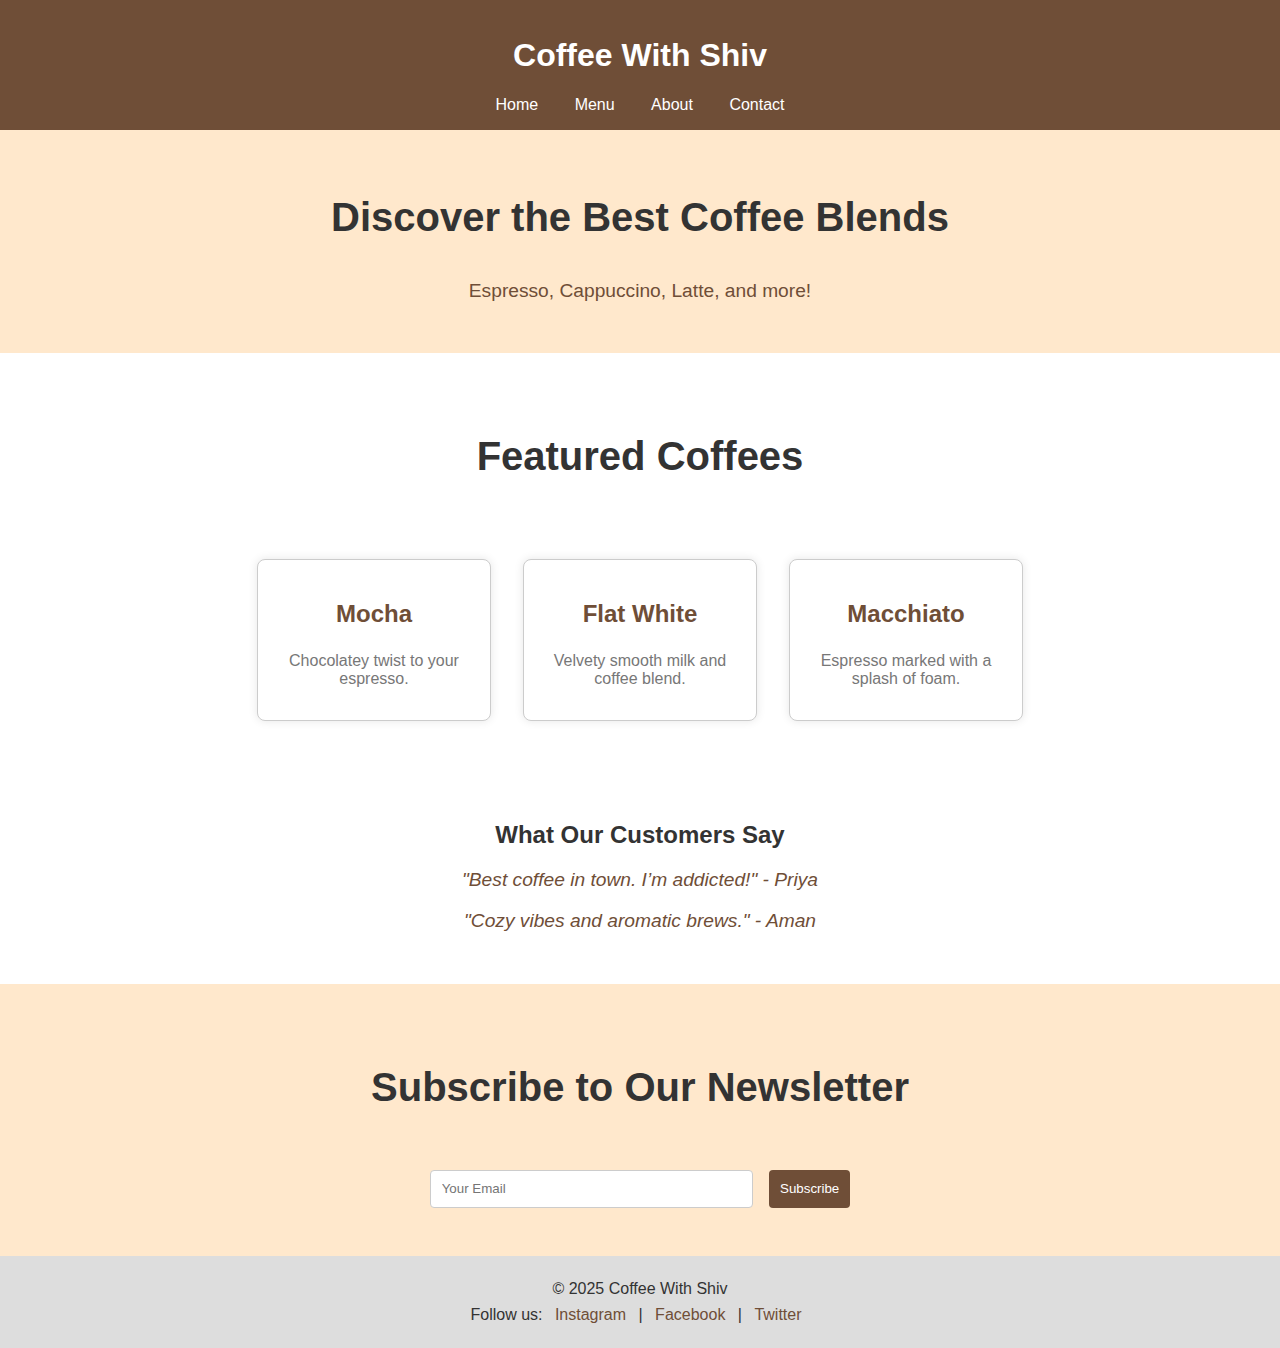
<file: index.html>
<!DOCTYPE html>
<html lang="en">
<head>
  <meta charset="UTF-8" />
  <meta name="viewport" content="width=device-width, initial-scale=1" />
  <title>Coffee With Shiv</title>
  <link rel="stylesheet" href="style.css" />
</head>
<body>
  <header>
    <h1>Coffee With Shiv</h1>
    <nav>
      <a href="index.html">Home</a>
      <a href="menu.html">Menu</a>
      <a href="about.html">About</a>
      <a href="contact.html">Contact</a>
    </nav>
  </header>

  <main>
    <section class="hero">
      <h2>Discover the Best Coffee Blends</h2>
      <p>Espresso, Cappuccino, Latte, and more!</p>
    </section>

    <section class="featured">
      <h2>Featured Coffees</h2>
      <div class="grid">
        <div class="card">
          <h3>Mocha</h3>
          <p>Chocolatey twist to your espresso.</p>
        </div>
        <div class="card">
          <h3>Flat White</h3>
          <p>Velvety smooth milk and coffee blend.</p>
        </div>
        <div class="card">
          <h3>Macchiato</h3>
          <p>Espresso marked with a splash of foam.</p>
        </div>
      </div>
    </section>

    <section class="reviews">
      <h2>What Our Customers Say</h2>
      <blockquote>"Best coffee in town. I’m addicted!" - Priya</blockquote>
      <blockquote>"Cozy vibes and aromatic brews." - Aman</blockquote>
    </section>

    <section class="newsletter">
      <h2>Subscribe to Our Newsletter</h2>
      <form>
        <input type="email" placeholder="Your Email" required />
        <button type="submit">Subscribe</button>
      </form>
    </section>
  </main>

  <footer>
    <p>&copy; 2025 Coffee With Shiv</p>
    <p>
      Follow us:
      <a href="#">Instagram</a> |
      <a href="#">Facebook</a> |
      <a href="#">Twitter</a>
    </p>
  </footer>
</body>
</html>
</file>
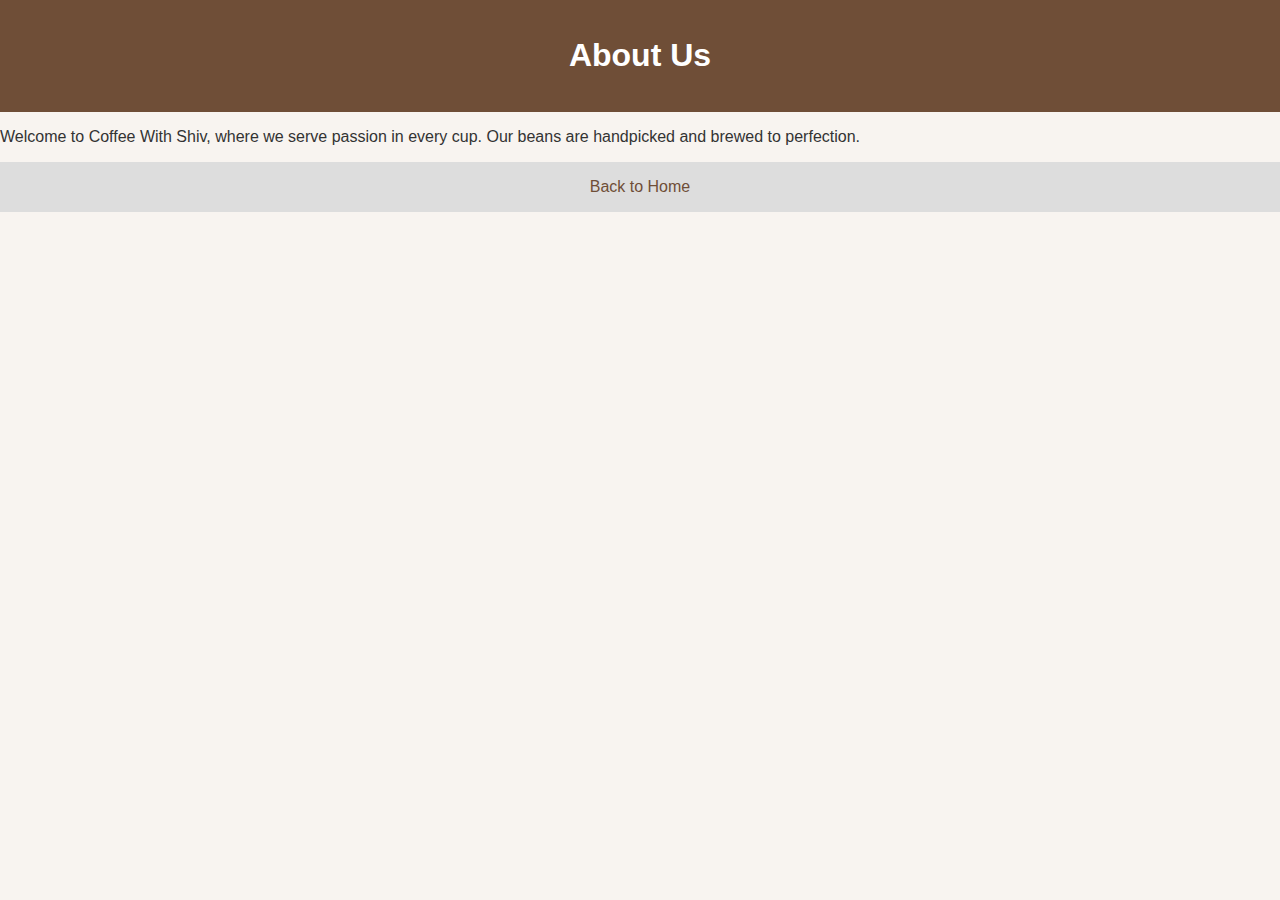
<file: about.html>
<!DOCTYPE html>
<html lang="en">
<head>
  <meta charset="UTF-8" />
  <meta name="viewport" content="width=device-width, initial-scale=1" />
  <title>About - Coffee With Shiv</title>
  <link rel="stylesheet" href="style.css" />
</head>
<body>
  <header><h1>About Us</h1></header>
  <main>
    <p>Welcome to Coffee With Shiv, where we serve passion in every cup. Our beans are handpicked and brewed to perfection.</p>
  </main>
  <footer><a href="index.html">Back to Home</a></footer>
</body>
</html>
</file>
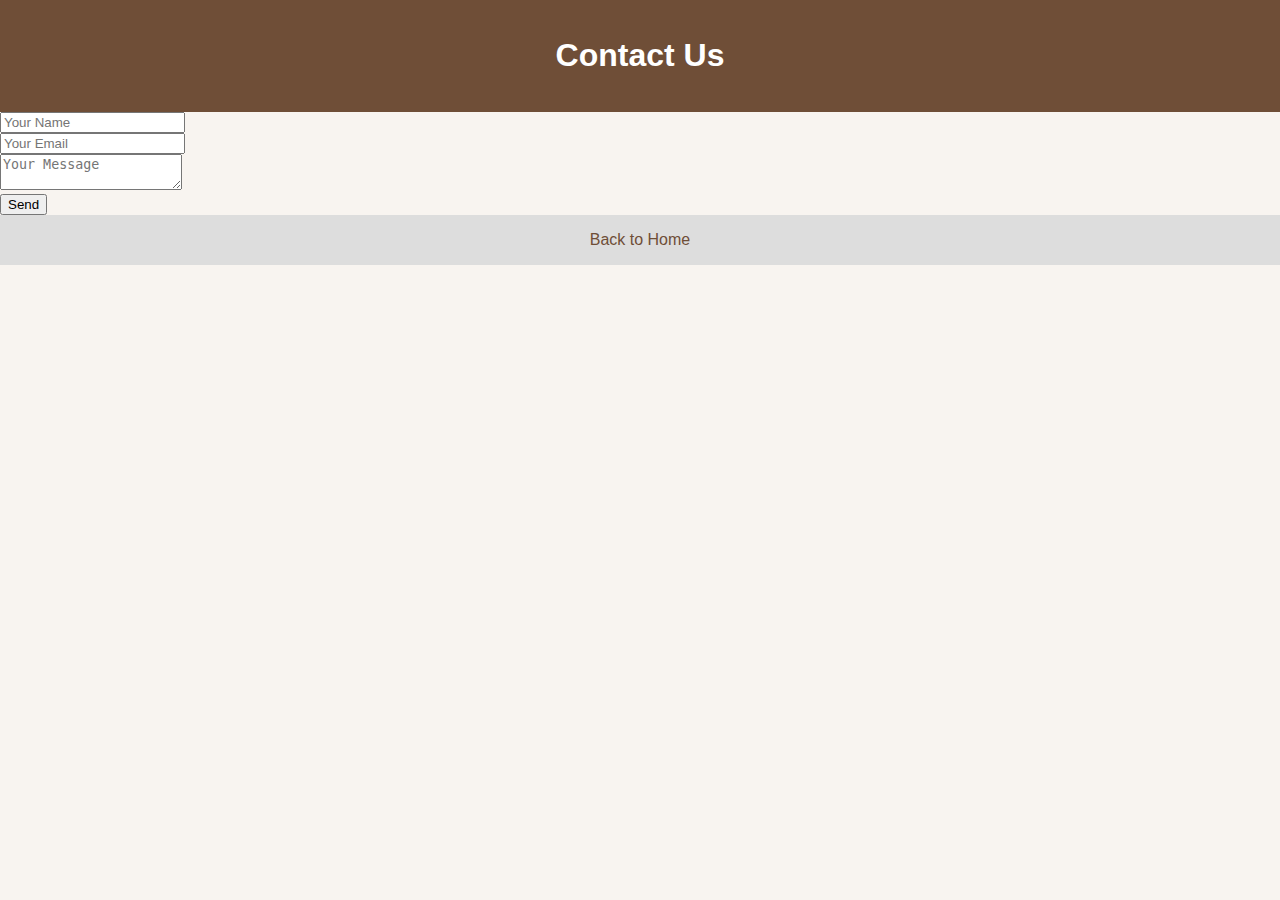
<file: contact.html>
<!DOCTYPE html>
<html lang="en">
<head>
  <meta charset="UTF-8" />
  <meta name="viewport" content="width=device-width, initial-scale=1" />
  <title>Contact - Coffee With Shiv</title>
  <link rel="stylesheet" href="style.css" />
</head>
<body>
  <header><h1>Contact Us</h1></header>
  <main>
    <form>
      <input type="text" placeholder="Your Name" required /><br />
      <input type="email" placeholder="Your Email" required /><br />
      <textarea placeholder="Your Message" required></textarea><br />
      <button type="submit">Send</button>
    </form>
  </main>
  <footer><a href="index.html">Back to Home</a></footer>
</body>
</html>
</file>
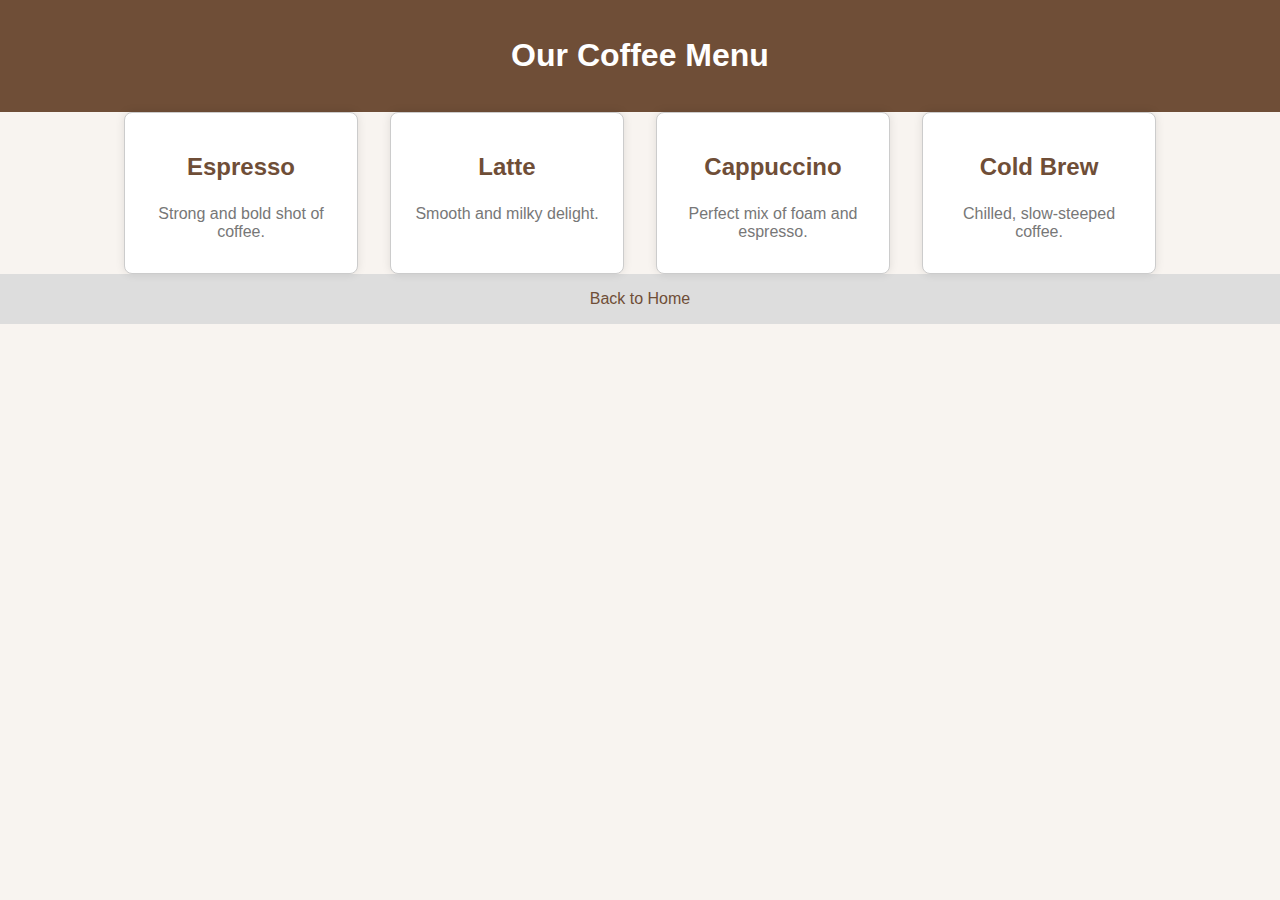
<file: menu.html>
<!DOCTYPE html>
<html lang="en">
<head>
  <meta charset="UTF-8" />
  <meta name="viewport" content="width=device-width, initial-scale=1" />
  <title>Menu - Coffee With Shiv</title>
  <link rel="stylesheet" href="style.css" />
</head>
<body>
  <header><h1>Our Coffee Menu</h1></header>
  <main class="grid">
    <div class="card"><h3>Espresso</h3><p>Strong and bold shot of coffee.</p></div>
    <div class="card"><h3>Latte</h3><p>Smooth and milky delight.</p></div>
    <div class="card"><h3>Cappuccino</h3><p>Perfect mix of foam and espresso.</p></div>
    <div class="card"><h3>Cold Brew</h3><p>Chilled, slow-steeped coffee.</p></div>
  </main>
  <footer><a href="index.html">Back to Home</a></footer>
</body>
</html>
</file>
<file: style.css>
/* General Styles */
body {
  font-family: 'Segoe UI', sans-serif;
  margin: 0;
  padding: 0;
  background: #f8f4f0;
  color: #333;
}

header {
  background: #6f4e37;
  color: white;
  padding: 1em;
  text-align: center;
}

nav a {
  color: white;
  margin: 0 1em;
  text-decoration: none;
}

footer {
  text-align: center;
  padding: 1em;
  background: #ddd;
}

/* Hero Section */
.hero {
  text-align: center;
  padding: 2em;
  background: #ffe8cc;
}

.hero h2 {
  font-size: 2.5em;
  margin-bottom: 1em;
}

.hero p {
  font-size: 1.2em;
  color: #6f4e37;
}

/* Featured Coffees Section */
.featured {
  background: #fff;
  padding: 3em 0;
  text-align: center;
}

.featured h2 {
  font-size: 2.5em;
  margin-bottom: 2em;
}

.grid {
  display: flex;
  flex-wrap: wrap;
  justify-content: center;
  gap: 2em;
}

.card {
  background: #fff;
  padding: 1em;
  border: 1px solid #ccc;
  border-radius: 8px;
  width: 200px;
  box-shadow: 0 0 10px rgba(0, 0, 0, 0.1);
  text-align: center;
}

.card h3 {
  font-size: 1.5em;
  color: #6f4e37;
}

.card p {
  color: #777;
}

/* Reviews Section */
.reviews {
  background: #fff;
  padding: 2em;
  text-align: center;
}

.reviews blockquote {
  font-size: 1.2em;
  color: #6f4e37;
  margin: 1em 0;
  font-style: italic;
}

/* Newsletter Section */
.newsletter {
  background: #ffe8cc;
  padding: 3em 0;
  text-align: center;
}

.newsletter h2 {
  font-size: 2.5em;
  margin-bottom: 1.5em;
}

.newsletter form {
  display: flex;
  justify-content: center;
  gap: 1em;
}

.newsletter input {
  padding: 0.8em;
  border: 1px solid #ccc;
  border-radius: 4px;
  width: 300px;
}

.newsletter button {
  padding: 0.8em;
  background: #6f4e37;
  color: white;
  border: none;
  border-radius: 4px;
  cursor: pointer;
}

/* Footer */
footer p {
  margin: 0.5em 0;
}

footer a {
  color: #6f4e37;
  text-decoration: none;
  margin: 0 0.5em;
}

footer a:hover {
  text-decoration: underline;
}

/* Responsive Styles */
@media (max-width: 768px) {
  .grid {
    flex-direction: column;
    gap: 1.5em;
  }

  .hero h2 {
    font-size: 2em;
  }

  .hero p {
    font-size: 1em;
  }

  .newsletter form {
    flex-direction: column;
    gap: 1em;
  }

  .newsletter input {
    width: 100%;
  }

  .newsletter button {
    width: 100%;
  }
}
</file>
